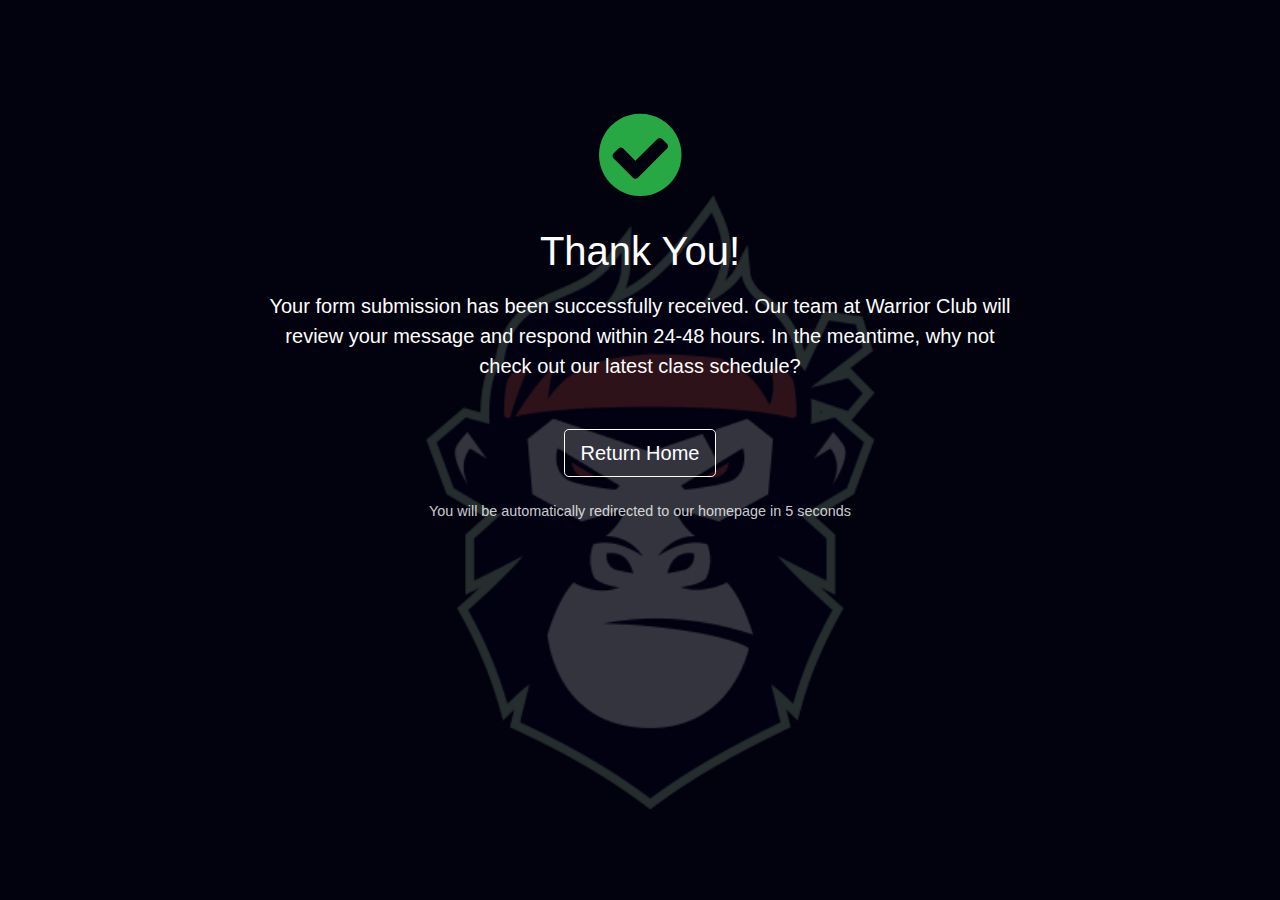
<file: thankyou.html>
<!DOCTYPE html>
<html lang="en">
  <head>
    <!-- Meta tags updated for thank-you page -->
    <meta charset="utf-8" />
    <meta http-equiv="X-UA-Compatible" content="IE=edge" />
    <meta name="viewport" content="width=device-width, initial-scale=1" />
    <meta
      name="keywords"
      content="Martial Arts Form Submission, Warrior Club Thank You, Mirfield Martial Arts"
    />
    <meta
      name="description"
      content="Thank you for contacting Warrior Club Martial Arts in Mirfield. We'll respond to your inquiry shortly."
    />
    <title>Thank You - Warrior Club Martial Arts</title>

    <!-- Favicon and existing DNS/preconnect links -->
    <link
      rel="shortcut icon"
      href="assets/images/logo.ico"
      type="image/x-icon"
    />
    <link rel="preconnect" href="https://fonts.googleapis.com" />
    <link rel="preconnect" href="https://fonts.gstatic.com" crossorigin />
    <link rel="preconnect" href="https://cdnjs.cloudflare.com" />

    <!-- Existing CSS links -->
    <link
      rel="stylesheet"
      href="https://stackpath.bootstrapcdn.com/bootstrap/4.3.1/css/bootstrap.min.css"
    />
    <link
      rel="stylesheet"
      href="https://cdnjs.cloudflare.com/ajax/libs/font-awesome/4.7.0/css/font-awesome.min.css"
    />
    <link href="/style.css" rel="stylesheet" />
    <link href="/responsive.css" rel="stylesheet" />

    <!-- Open Graph updates -->
    <meta property="og:title" content="Thank You - Warrior Club Martial Arts" />
    <meta property="og:image" content="assets/images/logo.jpg" />
    <meta
      property="og:url"
      content="https://www.warriorclubuk.com/thank-you.html"
    />
    <meta
      property="og:description"
      content="Thank you for contacting Warrior Club Martial Arts. Your form submission has been received."
    />
    <style>
      /* Custom thank-you page animations */
      .checkmark-circle {
        animation: scaleIn 1s cubic-bezier(0.25, 0.46, 0.45, 0.94) both;
      }

      @keyframes scaleIn {
        from {
          transform: scale(0);
          opacity: 0;
        }
        to {
          transform: scale(1);
          opacity: 1;
        }
      }

      .thank-you-section {
        min-height: 70vh;
        display: flex;
        align-items: center;
        padding: 4rem 0;
        color: #ffffff; /* Added white text color */
      }

      .redirect-countdown {
        font-size: 0.9em;
        margin-top: 1.5rem;
        color: rgba(255, 255, 255, 0.8); /* Changed to white with opacity */
      }

      /* Ensure all text in the section is white */
      .thank-you-section h1,
      .thank-you-section p,
      .thank-you-section .btn-outline-secondary {
        color: #ffffff;
      }

      /* Border color for outline button */
      .thank-you-section .btn-outline-secondary {
        border-color: #ffffff;
      }

      /* Hover effect for outline button */
      .thank-you-section .btn-outline-secondary:hover {
        background-color: #ffffff;
        color: #000000;
      }
    </style>

    <!-- Google tag (gtag.js) -->
    <script
      async
      src="https://www.googletagmanager.com/gtag/js?id=AW-16950969483"
    ></script>
    <script>
      window.dataLayer = window.dataLayer || [];
      function gtag() {
        dataLayer.push(arguments);
      }
      gtag("js", new Date());
      gtag("config", "AW-16950969483");
    </script>

    <!-- Event snippet for Submit Form conversion page -->
    <script>
      gtag("event", "conversion", {
        send_to: "AW-16950969483/aNz_COn3iLMaEIuJ7ZI_",
      });
    </script>
  </head>

  <body>
    <div class="hero_area">
      <div class="hero_bg_box"></div>

      <!-- Include your standard header here -->
      <!-- Header content from original template -->

      <!-- Thank You Content Section -->
      <section class="thank-you-section">
        <div class="container text-center">
          <div class="row justify-content-center">
            <div class="col-md-8">
              <div class="checkmark-circle mb-4">
                <i
                  class="fa fa-check-circle text-success"
                  style="font-size: 6rem"
                ></i>
              </div>
              <h1 class="mb-3">Thank You!</h1>
              <p class="lead">
                Your form submission has been successfully received. Our team at
                Warrior Club will review your message and respond within 24-48
                hours. In the meantime, why not check out our latest class
                schedule?
              </p>

              <div class="mt-5">
                <a href="index.html" class="btn btn-outline-secondary btn-lg">
                  Return Home
                </a>
              </div>

              <div class="redirect-countdown">
                You will be automatically redirected to our homepage in
                <span id="countdown">5</span> seconds
              </div>
            </div>
          </div>
        </div>
      </section>
    </div>

    <!-- Include your standard footer here -->
    <!-- Footer content from original template -->

    <!-- Existing JS dependencies -->
    <script src="https://code.jquery.com/jquery-3.4.1.min.js"></script>
    <script src="https://stackpath.bootstrapcdn.com/bootstrap/4.3.1/js/bootstrap.min.js"></script>

    <!-- Thank You Page Specific Script -->
    <script>
      document.addEventListener("DOMContentLoaded", function () {
        // Countdown timer for redirect
        let seconds = 5;
        const countdownElement = document.getElementById("countdown");

        const countdownInterval = setInterval(() => {
          seconds--;
          countdownElement.textContent = seconds;

          if (seconds <= 0) {
            clearInterval(countdownInterval);
            window.location.href = "index.html";
          }
        }, 1000);

        // Add hover effect to checkmark
        const checkmark = document.querySelector(".fa-check-circle");
        checkmark.addEventListener("mouseover", () => {
          checkmark.style.transform = "scale(1.1)";
          checkmark.style.transition = "transform 0.3s ease";
        });

        checkmark.addEventListener("mouseout", () => {
          checkmark.style.transform = "scale(1)";
        });
      });
    </script>
  </body>
</html>
</file>
<file: style.css>
body {
  font-family: "Poppins", sans-serif;
  overflow-x: hidden;
}

.layout_padding {
  padding: 20px 0;
}

/* Hero Area */

.hero_area {
  position: relative;
  min-height: 100vh;
  display: flex;
  flex-direction: column;
}

.hero_area .hero_bg_box {
  position: absolute;
  top: 0;
  left: 0;
  width: 100%;
  height: 100%;
  overflow: hidden;
  z-index: -1;
}

.hero_area {
  position: relative;
  min-height: 100vh;
  display: flex;
  flex-direction: column;
}

.hero_area .hero_bg_box {
  position: absolute;
  top: 0;
  left: 0;
  width: 100%;
  height: 100%;
  overflow: hidden;
  z-index: -1;
}

.hero_area .hero_bg_box::before {
  content: "";
  position: absolute;
  top: 0;
  left: 0;
  width: 100%;
  height: 100%;
  background-size: 100% 110%;
  background-position: 0% 57%;
  background-repeat: no-repeat;
  filter: brightness(40%);
  background-color: #040424;
  z-index: -2;
}

.hero_area .hero_bg_box::after {
  content: "";
  position: absolute;
  top: 50%;
  left: 50%;
  width: 1900px;
  height: 1900px;
  background: url('/assets/images/logomonkey-transparent.png') no-repeat center center;
  background-size: contain;
  transform: translate(-50%, -50%);
  opacity: 0.2;
  z-index: -1; 
}

.hero_area .hero_bg_box img {
  display: none;
}


.hero_area .hero_bg_box img {
  display: none;
}


@media (max-width: 475px) {
  .hero_area .hero_bg_box::before {
    background-size: 104% 100%;
    background-position: 70% 80%;
    background-repeat: no-repeat;
    filter: brightness(40%);
    background-color: #000000;
  }

  .navbar-nav {
    background-color: black;
    z-index: 1000;
    width: 85%;
    position: fixed;
  }

  .header_section .header_top {
    background-color: black;
  }

  .slider_section .detail-box h1 {
    font-size: 1.2rem;
  }
}

/* Hero Area */

.heading_container.heading_center {
  -webkit-box-align: center;
  -ms-flex-align: center;
  align-items: center;
  text-align: center;
}

a,
a:hover,
a:focus {
  text-decoration: none;
}

a:hover,
a:focus {
  color: initial;
}

.btn,
.btn:focus {
  outline: none !important;
  -webkit-box-shadow: none;
  box-shadow: none;
}

.sub_page .hero_area {
  min-height: auto;
}

.header_section .header_top {
  padding: 15px 0;
  border-bottom: 1px solid #ffffff;
}

.header_section .header_top .header_top_container {
  display: -webkit-box;
  display: -ms-flexbox;
  display: flex;
  -webkit-box-pack: justify;
  -ms-flex-pack: justify;
  justify-content: space-between;
  -webkit-box-align: center;
  -ms-flex-align: center;
  align-items: center;
}

.header_section .header_top .contact_nav {
  display: -webkit-box;
  display: -ms-flexbox;
  display: flex;
  -webkit-box-pack: justify;
  -ms-flex-pack: justify;
  justify-content: space-between;
  -webkit-box-flex: 1;
  -ms-flex: 1;
  flex: 1;
}

.header_section .header_top .contact_nav a {
  color: #ffffff;
  display: -webkit-box;
  display: -ms-flexbox;
  display: flex;
  -webkit-box-align: center;
  -ms-flex-align: center;
  align-items: center;
  -webkit-box-pack: center;
  -ms-flex-pack: center;
  justify-content: center;
}

.header_section .header_top .contact_nav a i {
  margin-right: 5px;
  background-color: #159ec0;
  width: 35px;
  height: 35px;
  display: -webkit-box;
  display: -ms-flexbox;
  display: flex;
  -webkit-box-pack: center;
  -ms-flex-pack: center;
  justify-content: center;
  -webkit-box-align: center;
  -ms-flex-align: center;
  align-items: center;
  color: #ffffff;
  border-radius: 100%;
}

.header_section .header_top .contact_nav a:hover i {
  background-color: #2c7873;
}

.header_section .header_top .social_box {
  display: -webkit-box;
  display: -ms-flexbox;
  display: flex;
  -webkit-box-pack: end;
  -ms-flex-pack: end;
  justify-content: flex-end;
  min-width: 200px;
}

.header_section .header_top .social_box a i {
  margin-right: 5px;
  background-color: #159ec0;
  width: 28px;
  height: 28px;
  display: -webkit-box;
  display: -ms-flexbox;
  display: flex;
  -webkit-box-pack: center;
  -ms-flex-pack: center;
  justify-content: center;
  -webkit-box-align: center;
  -ms-flex-align: center;
  align-items: center;
  color: #ffffff;
  border-radius: 100%;
}

.header_section .header_top .social_box a:hover i {
  background-color: #2c7873;
}

.header_section .header_bottom {
  padding: 15px 0;
}

.header_section .header_bottom .container-fluid {
  padding-right: 25px;
  padding-left: 25px;
}

.navbar-brand {
  color: #ffffff;
  font-weight: bold;
  font-size: 24px;
}

.navbar-brand span {
  color: #2c7873;
}

.navbar-brand:hover {
  color: inherit;
}

.custom_nav-container {
  padding: 0;
}

.custom_nav-container .navbar-nav {
  margin-left: auto;
}

.custom_nav-container .navbar-nav .nav-item .nav-link {
  padding: 5px 20px;
  color: white;
  text-align: center;
  text-transform: uppercase;
  border-radius: 5px;
  font-size: 14px;
}

.custom_nav-container .navbar-nav .nav-item .nav-link i {
  margin-right: 5px;
}

.custom_nav-container .navbar-nav .nav-item:hover .nav-link {
  color: #2c7873;
}

.custom_nav-container .nav_search-btn {
  width: 35px;
  height: 35px;
  padding: 0;
  border: none;
  color: #ffffff;
}

.custom_nav-container .nav_search-btn:hover {
  color: #2c7873;
}

.custom_nav-container .navbar-toggler {
  outline: none;
}

.custom_nav-container .navbar-toggler {
  padding: 0;
  width: 37px;
  height: 42px;
  -webkit-transition: all 0.3s;
  transition: all 0.3s;
}

.custom_nav-container .navbar-toggler span {
  display: block;
  width: 35px;
  height: 4px;
  background-color: #ffffff;
  margin: 7px 0;
  -webkit-transition: all 0.3s;
  transition: all 0.3s;
  position: relative;
  border-radius: 5px;
  -webkit-transition: all 0.3s;
  transition: all 0.3s;
}

.custom_nav-container .navbar-toggler span::before,
.custom_nav-container .navbar-toggler span::after {
  content: "";
  position: absolute;
  left: 0;
  height: 100%;
  width: 100%;
  background-color: #ffffff;
  top: -10px;
  border-radius: 5px;
  -webkit-transition: all 0.3s;
  transition: all 0.3s;
}

.custom_nav-container .navbar-toggler span::after {
  top: 10px;
}

.custom_nav-container .navbar-toggler[aria-expanded="true"] {
  -webkit-transform: rotate(360deg);
  transform: rotate(360deg);
}

.custom_nav-container .navbar-toggler[aria-expanded="true"] span {
  -webkit-transform: rotate(45deg);
  transform: rotate(45deg);
}

.custom_nav-container .navbar-toggler[aria-expanded="true"] span::before,
.custom_nav-container .navbar-toggler[aria-expanded="true"] span::after {
  -webkit-transform: rotate(90deg);
  transform: rotate(90deg);
  top: 0;
}

.custom_nav-container .navbar-toggler[aria-expanded="true"] .s-1 {
  -webkit-transform: rotate(45deg);
  transform: rotate(45deg);
  margin: 0;
  margin-bottom: -4px;
}

.custom_nav-container .navbar-toggler[aria-expanded="true"] .s-2 {
  display: none;
}

.custom_nav-container .navbar-toggler[aria-expanded="true"] .s-3 {
  -webkit-transform: rotate(-45deg);
  transform: rotate(-45deg);
  margin: 0;
  margin-top: -4px;
}

.custom_nav-container .navbar-toggler[aria-expanded="false"] .s-1,
.custom_nav-container .navbar-toggler[aria-expanded="false"] .s-2,
.custom_nav-container .navbar-toggler[aria-expanded="false"] .s-3 {
  -webkit-transform: none;
  transform: none;
}

/*end header section*/
/* slider section */
.slider_section {
  -webkit-box-flex: 1;
  -ms-flex: 1;
  flex: 1;
  display: -webkit-box;
  display: -ms-flexbox;
  display: flex;
  -webkit-box-align: center;
  -ms-flex-align: center;
  align-items: center;
}

.slider_section .row {
  -webkit-box-align: center;
  -ms-flex-align: center;
  align-items: center;
}

.slider_section #customCarousel1 {
  width: 100%;
  position: unset;
}

.slider_section .detail-box {
  color: #ffffff;
  text-align: center;
}

.slider_section .detail-box h1 {
  font-weight: bold;
  margin-bottom: 15px;
  color: #ffffff;
}

.slider_section .detail-box .btn-box {
  display: -webkit-box;
  display: -ms-flexbox;
  display: flex;
  -webkit-box-pack: center;
  -ms-flex-pack: center;
  justify-content: center;
  margin-top: 20px;
  -ms-flex-wrap: wrap;
  flex-wrap: wrap;
}

.slider_section .detail-box .btn-box a {
  text-align: center;
  width: 165px;
}

.slider_section .detail-box .btn-box .btn1 {
  display: inline-block;
  padding: 10px 15px;
  background-color: #2c7873;
  color: #ffffff;
  border-radius: 0;
  -webkit-transition: all 0.3s;
  transition: all 0.3s;
  border: 1px solid #2c7873;
}

.slider_section .detail-box .btn-box .btn1:hover {
  background-color: #2c78738c;
  color: #37e0d5;
}

.slider_section .img-box img {
  width: 100%;
}

.slider_section .carousel_btn-box {
  display: -webkit-box;
  display: -ms-flexbox;
  display: flex;
  -webkit-box-pack: justify;
  -ms-flex-pack: justify;
  justify-content: space-between;
  margin: 45px auto 0 auto;
  width: 110px;
  height: 50px;
}

.slider_section .carousel_btn-box a {
  top: 50%;
  width: 50px;
  height: 50px;
  background-color: #ffffff;
  opacity: 1;
  color: #004445;
  font-size: 14px;
  -webkit-box-shadow: 0 0 5px 0 rgba(0, 0, 0, 0.25);
  box-shadow: 0 0 5px 0 rgba(0, 0, 0, 0.25);
  -webkit-transition: all 0.2s;
  transition: all 0.2s;
}

.slider_section .carousel_btn-box a:hover {
  background-color: #2c7873;
  color: #ffffff;
}

.slider_section .carousel_btn-box .carousel-control-prev {
  left: 25px;
}

.slider_section .carousel_btn-box .carousel-control-next {
  right: 25px;
}

.about_section .row {
  -webkit-box-align: center;
  -ms-flex-align: center;
  align-items: center;
}

.about_section .img-box {
  position: relative;
  overflow: hidden;
  height: 100%;
}

.about_section .img-box img {
  width: 100%;
}

.about_section .detail-box p {
  color: #1f1f1f;
  margin-top: 15px;
}

.about_section .detail-box a {
  display: inline-block;
  padding: 10px 35px;
  background-color: #2c7873;
  color: #ffffff;
  border-radius: 0px;
  -webkit-transition: all 0.3s;
  transition: all 0.3s;
  border: 1px solid #2c7873;
  margin-top: 15px;
}

.about_section .detail-box a:hover {
  background-color: transparent;
  color: #2c7873;
}

.team_section .box {
  display: -webkit-box;
  display: -ms-flexbox;
  display: flex;
  -webkit-box-orient: vertical;
  -webkit-box-direction: normal;
  -ms-flex-direction: column;
  flex-direction: column;
  background-color: #004445;
  border-radius: 10px;
  overflow: hidden;
  margin-top: 45px;
}

.team_section .box .img-box {
  width: 100%;
}

.team_section .box .img-box img {
  width: 100%;
}

.team_section .box .detail-box {
  width: 100%;
  color: #ffffff;
  padding: 25px 15px;
  text-align: center;
}

.team_section .btn-box {
  display: -webkit-box;
  display: -ms-flexbox;
  display: flex;
  -webkit-box-pack: center;
  -ms-flex-pack: center;
  justify-content: center;
  margin-top: 45px;
}

.team_section .btn-box a {
  display: inline-block;
  padding: 10px 45px;
  background-color: #2c7873;
  color: #ffffff;
  border-radius: 5px;
  -webkit-transition: all 0.3s;
  transition: all 0.3s;
  border: 1px solid #2c7873;
}

.team_section .btn-box a:hover {
  background-color: transparent;
  color: #2c7873;
}

.client_section .client_container {
  display: -webkit-box;
  display: -ms-flexbox;
  display: flex;
  -webkit-box-orient: vertical;
  -webkit-box-direction: normal;
  -ms-flex-direction: column;
  flex-direction: column;
  -webkit-box-align: center;
  -ms-flex-align: center;
  align-items: center;
  text-align: center;
  margin: auto;
  margin-top: 15px;
}

.client_section .client_container .img-box {
  width: 125px;
}

.client_section .client_container .img-box img {
  width: 100%;
  border-radius: 5px;
}

.client_section .client_container .detail-box {
  margin-top: 25px;
}

.client_section .client_container .detail-box h5 {
  color: #1d1b28;
  margin-bottom: 15px;
}

.client_section .client_container .detail-box p {
  color: #1d1b28;
  margin: 20px;
}

.client_section .client_container .detail-box span {
  margin-top: 25px;
  color: #1eb36a;
  font-size: 28px;
}

.client_section .carousel-control-prev,
.client_section .carousel-control-next {
  width: 50px;
  height: 50px;
  border-radius: 0px;
  background-color: #000000;
  opacity: 1;
  top: 28%;
  color: #ffffff;
  font-size: 12px;
  margin: 0 2.5px;
}

.client_section .carousel-control-prev {
  left: 15%;
}

.client_section .carousel-control-next {
  right: 15%;
}

.client_section .carousel_btn-box {
  display: -webkit-box;
  display: -ms-flexbox;
  display: flex;
  -webkit-box-pack: center;
  -ms-flex-pack: center;
  justify-content: center;
}

.info_section {
  background-color: #004445;
  color: #ffffff;
  padding: 45px 0 10px 0;
}

.info_section h5 {
  margin-bottom: 20px;
  text-transform: uppercase;
  font-weight: bold;
}

.info_section .info_top {
  margin-bottom: 25px;
}

.info_section .info_top .row {
  -webkit-box-align: center;
  -ms-flex-align: center;
  align-items: center;
}

.info_section .info_contact {
  display: -webkit-box;
  display: -ms-flexbox;
  display: flex;
  -webkit-box-pack: justify;
  -ms-flex-pack: justify;
  justify-content: space-between;
  min-width: 245px;
}

.info_section .info_contact a {
  display: -webkit-box;
  display: -ms-flexbox;
  display: flex;
  -webkit-box-align: center;
  -ms-flex-align: center;
  align-items: center;
  color: #ffffff;
}

.info_section .info_contact a i {
  margin-right: 5px;
  font-size: 24px;
}

.info_section .social_box {
  display: -webkit-box;
  display: -ms-flexbox;
  display: flex;
  -webkit-box-pack: end;
  -ms-flex-pack: end;
  justify-content: flex-end;
}

.info_section .social_box a {
  display: -webkit-box;
  display: -ms-flexbox;
  display: flex;
  -webkit-box-pack: center;
  -ms-flex-pack: center;
  justify-content: center;
  -webkit-box-align: center;
  -ms-flex-align: center;
  align-items: center;
  width: 45px;
  height: 45px;
  border-radius: 5px;
  color: #ffffff;
  margin-right: 5px;
  font-size: 24px;
}

.info_section .info_bottom .row > div {
  margin-bottom: 30px;
}

.info_section .info_menu {
  display: -webkit-box;
  display: -ms-flexbox;
  display: flex;
  -webkit-box-orient: vertical;
  -webkit-box-direction: normal;
  -ms-flex-direction: column;
  flex-direction: column;
  padding-left: 0;
}

.info_section .info_menu li {
  list-style-type: none;
  margin-bottom: 10px;
}

.info_section .info_menu li a {
  color: #ffffff;
}

.info_section .info_form input {
  width: 100%;
  border: none;
  height: 45px;
  margin-bottom: 25px;
  padding-left: 25px;
  background-color: #eaeaea;
  outline: none;
  color: #101010;
}

.info_section .info_form button {
  display: inline-block;
  padding: 10px 45px;
  background-color: #2c7873;
  color: #ffffff;
  border-radius: 5px;
  -webkit-transition: all 0.3s;
  transition: all 0.3s;
  border: 1px solid #2c7873;
}

.info_section .info_form button:hover {
  background-color: transparent;
  color: #2c7873;
}

.nav-item .dropdown-menu {
  display: none;
  opacity: 0;
  transform: translateY(-10px);
  transition: opacity 0.3s ease, transform 0.3s ease;
}

.nav-item.dropdown:hover .dropdown-menu {
  display: block;
  opacity: 1;
  transform: translateY(0);
}

.dropdown-item {
  color: #00fecb;
  text-decoration: none;
}

.dropdown-item:hover {
  text-decoration: none;
}


.header_bottom {
  position: sticky;
  top: 0;
  z-index: 1020; /* Ensure the navbar stays on top */
  background-color: #fff; /* Set a solid background color */
  box-shadow: 0 2px 5px rgba(0, 0, 0, 0.1); /* Optional shadow for visibility */
}

.navbar {
  display: flex;
  align-items: center;
  justify-content: space-between;
}

.navbar-toggler {
  z-index: 1030; /* Ensure the toggler stays clickable */
  position: sticky;
}
</file>
<file: responsive.css>
/* For larger screens: 1300px */
@media (max-width: 1300px) {
  .container {
    max-width: 1200px; /* Adjust max-width for large screens */
  }
}

/* For medium-large screens: 1120px */
@media (max-width: 1120px) {
  .hero_area {
    min-height: 500px; /* Adjust height for better visibility */
  }
  
  .slider_section .detail-box h1 {
    font-size: 2.8rem; /* Adjust font size */
  }
  
  .slider_section .carousel_btn-box a {
    font-size: 16px; /* Adjust button font size */
  }
}

/* For medium screens: 992px */
@media (max-width: 992px) {
  .hero_area {
    min-height: auto;
  }

  .custom_nav-container .navbar-nav {
    padding-top: 15px;
  }

  .custom_nav-container .navbar-nav .nav-item .nav-link {
    padding: 5px 25px;
    margin: 5px 0;
  }

  .slider_section {
    padding: 75px 0;
  }

  .slider_section .carousel_btn-box a {
    position: unset;
    transform: none;
  }

  .about_section .img-box img {
    height: 100%;
    width: auto;
    min-width: 100%;
  }

  
}

/* For smaller screens: 767px */
@media (max-width: 767px) {
  .header_section .header_top .social_box {
    display: none;
  }

  .header_section .header_top .contact_nav a span {
    font-size: 15px;
  }

  .slider_section .detail-box {
    text-align: center;
  }

  .slider_section .detail-box .btn-box {
    justify-content: center;
  }

  .about_section .img-box {
    margin-top: 45px;
  }

  .contact_section .form_container {
    padding-left: 10px;
    padding-right: 10px;
  }

  .info_section .info_contact {
    margin: 15px 0;
  }

  .info_section .row > div {
    display: flex;
    flex-direction: column;
    align-items: center;
    text-align: center;
  }

  .info_section .info_main .rov > div {
    margin-bottom: 25px;
  }

  .info_section .social_box {
    margin-bottom: 25px;
  }

  .nav-item .dropdown-menu {
    display: none;
    opacity: 0;
    transform: translateY(-10px);
    transition: opacity 0.3s ease, transform 0.3s ease;
  }
  
  .nav-item.dropdown:hover .dropdown-menu {
    display: block;
    opacity: 1;
    transform: translateY(0);
  }
  
  .dropdown-item {
    color: #00fecb;
    text-decoration: none;
  }
  
  .dropdown-item:hover {
    text-decoration: none;
  }
  
}

/* For extra small screens: 576px */
@media (max-width: 576px) {
  .header_section .header_top .contact_nav a span {
    display: none;
  }

  .client_section .carousel-control-prev,
  .client_section .carousel-control-next {
    position: unset;
    transform: none;
  }

  .carousel_btn-box {
    margin-top: 30px;
  }

  .nav-item .dropdown-menu {
    display: none;
    opacity: 0;
    transform: translateY(-10px);
    transition: opacity 0.3s ease, transform 0.3s ease;
  }
  
  .nav-item.dropdown:hover .dropdown-menu {
    display: block;
    opacity: 1;
    transform: translateY(0);
  }
  
  .dropdown-item {
    color: #00fecb;
    text-decoration: none;
  }
  
  .dropdown-item:hover {
    text-decoration: none;
  }
  
}


@media (max-width: 480px) {
  .slider_section {
    padding: 15px 0;
  }
  
  .slider_section .detail-box h1 {
    font-size: 2rem;
  }

  .about_section .img-box img {
    width: 100%;

    .nav-item .dropdown-menu {
      display: none;
      opacity: 0;
      transform: translateY(-10px);
      transition: opacity 0.3s ease, transform 0.3s ease;
    }
    
    .nav-item.dropdown:hover .dropdown-menu {
      display: block;
      opacity: 1;
      transform: translateY(0);
    }
    
    .dropdown-item {
      color: #00fecb;
      text-decoration: none;
    }
    
    .dropdown-item:hover {
      text-decoration: none;
    }
    
  }
}


@media (max-width: 420px) {
  .slider_section .detail-box h1 {
    font-size: 1.8rem; 
  }

  .about_section .img-box {
    margin-top: 30px;

    .nav-item .dropdown-menu {
      display: none;
      opacity: 0;
      transform: translateY(-10px);
      transition: opacity 0.3s ease, transform 0.3s ease;
    }
    
    .nav-item.dropdown:hover .dropdown-menu {
      display: block;
      opacity: 1;
      transform: translateY(0);
    }
    
    .dropdown-item {
      color: #00fecb;
      text-decoration: none;
    }
    
    .dropdown-item:hover {
      text-decoration: none;
    }
    
  }
}


@media (max-width: 376px) {
  .slider_section {
    padding: 10px 0; 
  }

  .slider_section .detail-box h1 {
    font-size: 1.6rem;
  }

  .carousel_btn-box {
    margin-top: 20px;

    .nav-item .dropdown-menu {
      display: none;
      opacity: 0;
      transform: translateY(-10px);
      transition: opacity 0.3s ease, transform 0.3s ease;
    }
    
    .nav-item.dropdown:hover .dropdown-menu {
      display: block;
      opacity: 1;
      transform: translateY(0);
    }
    
    .dropdown-item {
      color: #00fecb;
      text-decoration: none;
    }
    
    .dropdown-item:hover {
      text-decoration: none;
    }
    
  }
}

.navbar-nav .dropdown-item {
  
    .nav-item .dropdown-menu {
      display: none;
      opacity: 0;
      transform: translateY(-10px);
      transition: opacity 0.3s ease, transform 0.3s ease;
    }
    
    .nav-item.dropdown:hover .dropdown-menu {
      display: block;
      opacity: 1;
      transform: translateY(0);
    }
    
    .dropdown-item {
      color: #00fecb;
      text-decoration: none;
    }
    
    .dropdown-item:hover {
      text-decoration: none;
    }
    
  }


@media (min-width: 1200px) {
  .container {
    max-width: 1170px;
  }
}
</file>
